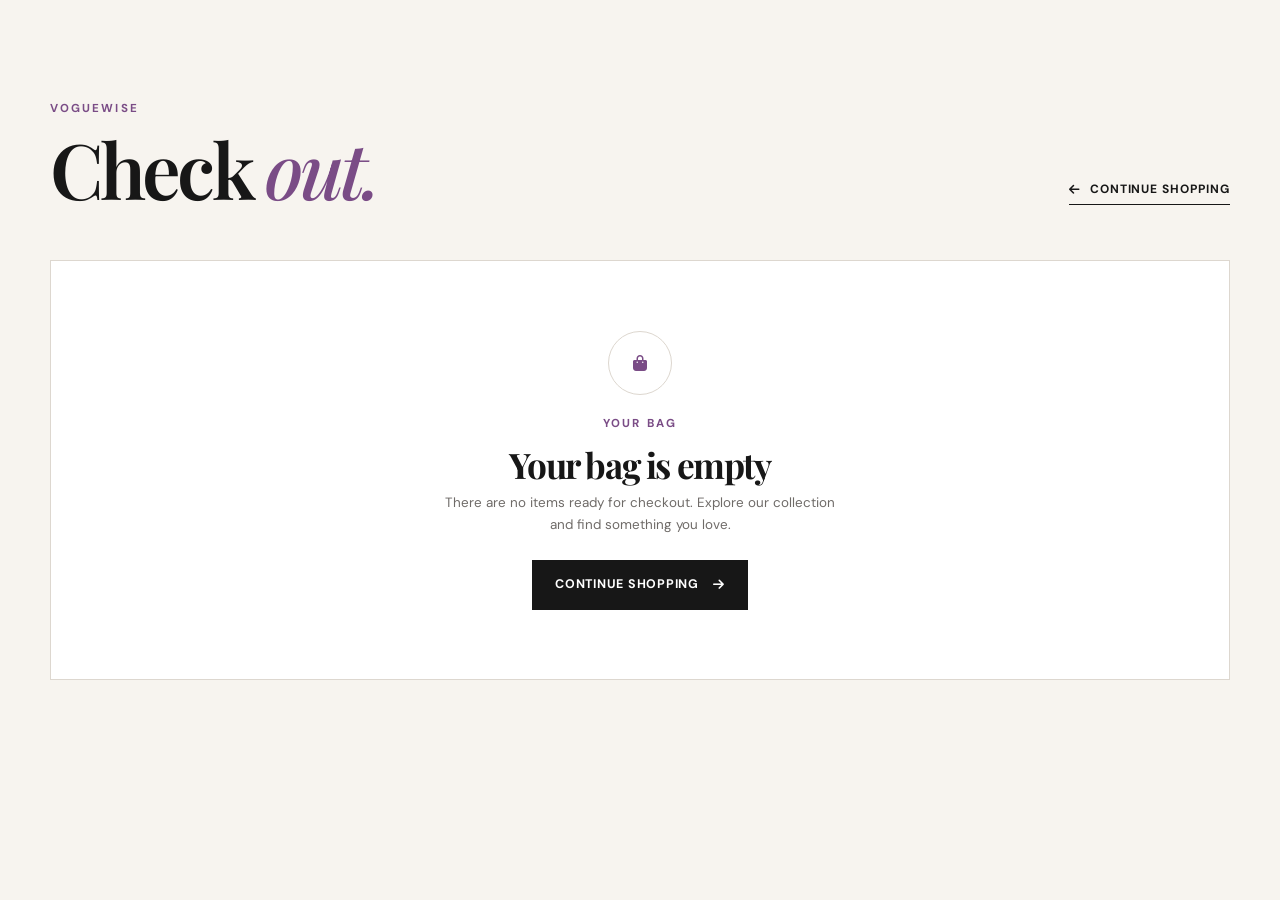
<file: templates/checkout.html>
<!DOCTYPE html>
<html lang="en">
<head>
  <meta charset="UTF-8">
  <meta name="viewport" content="width=device-width, initial-scale=1.0">
  <meta name="description" content="VogueWise checkout.">

  <title>Checkout | VogueWise</title>

  <!-- Google Fonts -->
  <link rel="preconnect" href="https://fonts.googleapis.com">
  <link rel="preconnect" href="https://fonts.gstatic.com" crossorigin>

  <link
    href="https://fonts.googleapis.com/css2?family=DM+Sans:wght@400;500;600;700&family=Playfair+Display:ital,wght@0,500;0,600;0,700;1,500;1,600&display=swap"
    rel="stylesheet"
  >

  <!-- Font Awesome -->
  <link
    rel="stylesheet"
    href="https://cdnjs.cloudflare.com/ajax/libs/font-awesome/6.5.2/css/all.min.css"
  >

  <!-- Main stylesheet -->
  <link rel="stylesheet" href="../css/fashion.css">

  <style>

    /* ========================================
       CHECKOUT PAGE ONLY
    ======================================== */

    .checkout-page,
    .checkout-page * {
      box-sizing: border-box;
    }

    .checkout-page {
      min-height: 100vh;
      padding: 100px 0 80px;
      background: var(--cream);
    }

    .checkout-container {
      width: min(1180px, calc(100% - 48px));
      margin: 0 auto;
    }

    .checkout-page h1,
    .checkout-page h2,
    .checkout-page h3,
    .checkout-page p {
      margin-top: 0;
    }

    .checkout-page button,
    .checkout-page input,
    .checkout-page select {
      font: inherit;
    }

    .checkout-page a {
      text-decoration: none;
    }

    /* ========================================
       HEADER
    ======================================== */

    .checkout-top {
      display: flex;
      align-items: flex-end;
      justify-content: space-between;
      gap: 30px;
      margin-bottom: 55px;
    }

    .checkout-top h1 {
      margin: 0;
      font-family: var(--heading-font);
      font-size: clamp(3rem, 6vw, 5.5rem);
      line-height: 0.95;
      letter-spacing: -0.05em;
      font-weight: 600;
    }

    .checkout-top h1 em {
      color: var(--accent);
      font-style: italic;
      font-weight: 500;
    }

    .continue-link {
      display: inline-flex;
      align-items: center;
      gap: 9px;
      padding-bottom: 5px;
      border-bottom: 1px solid var(--ink);
      color: var(--ink);
      font-size: 0.75rem;
      font-weight: 700;
      letter-spacing: 0.08em;
      text-transform: uppercase;
      transition:
        color 0.2s ease,
        border-color 0.2s ease;
    }

    .continue-link:hover {
      color: var(--accent);
      border-color: var(--accent);
    }

    /* ========================================
       MAIN GRID
    ======================================== */

    .checkout-layout {
      display: grid;
      grid-template-columns:
        minmax(0, 1.35fr)
        minmax(320px, 0.75fr);
      align-items: start;
      gap: 30px;
    }

    /* ========================================
       CARDS
    ======================================== */

    .checkout-section {
      padding: 34px;
      background: var(--white);
      border: 1px solid var(--line);
    }

    .checkout-section + .checkout-section {
      margin-top: 20px;
    }

    .checkout-section-header {
      margin-bottom: 28px;
    }

    .checkout-section-header .eyebrow {
      margin-bottom: 8px;
    }

    .checkout-section-header h2 {
      margin: 0;
      font-family: var(--heading-font);
      font-size: 1.8rem;
      line-height: 1.1;
      letter-spacing: -0.03em;
    }

    /* ========================================
       FORM
    ======================================== */

    .checkout-form {
      display: grid;
      gap: 20px;
    }

    .form-row {
      display: grid;
      grid-template-columns: repeat(2, 1fr);
      gap: 16px;
    }

    .form-group {
      display: flex;
      flex-direction: column;
      gap: 7px;
    }

    .form-group label {
      font-size: 0.7rem;
      font-weight: 700;
      letter-spacing: 0.07em;
      text-transform: uppercase;
    }

    .form-group input,
    .form-group select {
      width: 100%;
      padding: 14px 15px;
      border: 1px solid var(--line);
      border-radius: 0;
      outline: none;
      background: #faf9f7;
      color: var(--ink);
      font-family: var(--body-font);
      font-size: 0.88rem;
      transition:
        border-color 0.2s ease,
        background 0.2s ease;
    }

    .form-group input:focus,
    .form-group select:focus {
      border-color: var(--accent);
      background: var(--white);
    }

    /* ========================================
       PAYMENT
    ======================================== */

    .payment-note {
      display: flex;
      align-items: flex-start;
      gap: 13px;
      padding: 16px;
      background: var(--cream);
      border: 1px solid var(--line);
    }

    .payment-note i {
      flex-shrink: 0;
      margin-top: 3px;
      color: var(--accent);
    }

    .payment-note p {
      margin: 0;
      color: var(--muted);
      font-size: 0.78rem;
      line-height: 1.6;
    }

    /* ========================================
       ORDER SUMMARY
    ======================================== */

    .order-summary {
      position: sticky;
      top: 100px;
    }

    .order-items {
      display: flex;
      flex-direction: column;
      gap: 16px;
      margin-bottom: 24px;
    }

    .order-item {
      display: grid;
      grid-template-columns:
        64px
        minmax(0, 1fr)
        auto;
      align-items: center;
      gap: 13px;
      padding-bottom: 16px;
      border-bottom: 1px solid var(--line);
    }

    .order-item-image {
      width: 64px;
      height: 80px;
      overflow: hidden;
      background: var(--warm);
    }

    .order-item-image img {
      width: 100%;
      height: 100%;
      object-fit: cover;
    }

    .order-item-details {
      min-width: 0;
    }

    .order-item-details h3 {
      margin: 0 0 4px;
      font-family: var(--heading-font);
      font-size: 0.95rem;
      font-weight: 600;
      line-height: 1.2;
    }

    .order-item-details p {
      margin: 0;
      color: var(--muted);
      font-size: 0.72rem;
    }

    .order-item-price {
      white-space: nowrap;
      font-size: 0.8rem;
      font-weight: 700;
    }

    /* ========================================
       TOTALS
    ======================================== */

    .summary-lines {
      display: flex;
      flex-direction: column;
      gap: 12px;
      margin-bottom: 20px;
    }

    .summary-line {
      display: flex;
      align-items: center;
      justify-content: space-between;
      gap: 20px;
      font-size: 0.82rem;
    }

    .summary-line span {
      color: var(--muted);
    }

    .summary-total {
      display: flex;
      align-items: center;
      justify-content: space-between;
      gap: 20px;
      padding-top: 18px;
      margin-bottom: 22px;
      border-top: 1px solid var(--line);
    }

    .summary-total span {
      font-size: 0.82rem;
      font-weight: 700;
    }

    .summary-total strong {
      font-family: var(--heading-font);
      font-size: 1.5rem;
      font-weight: 600;
    }

    .place-order-button {
      width: 100%;
      justify-content: center;
    }

    .secure-checkout {
      display: flex;
      align-items: center;
      justify-content: center;
      gap: 7px;
      margin-top: 15px;
      color: var(--muted);
      font-size: 0.68rem;
    }

    .secure-checkout i {
      color: var(--accent);
    }

    /* ========================================
       EMPTY CART
    ======================================== */

    .checkout-empty {
      display: none;
      min-height: 420px;
      align-items: center;
      justify-content: center;
      flex-direction: column;
      padding: 60px 30px;
      background: var(--white);
      border: 1px solid var(--line);
      text-align: center;
    }

    .checkout-empty.show {
      display: flex;
    }

    .checkout-empty-icon {
      width: 64px;
      height: 64px;
      display: grid;
      place-items: center;
      margin-bottom: 20px;
      border: 1px solid var(--line);
      border-radius: 50%;
      color: var(--accent);
    }

    .checkout-empty h2 {
      margin-bottom: 10px;
      font-family: var(--heading-font);
      font-size: 2.2rem;
      line-height: 1;
    }

    .checkout-empty p:not(.eyebrow) {
      max-width: 400px;
      margin: 0 auto 25px;
      color: var(--muted);
      font-size: 0.84rem;
    }

    /* ========================================
       SUCCESS
    ======================================== */

    .checkout-success {
      display: none;
      min-height: 520px;
      align-items: center;
      justify-content: center;
      flex-direction: column;
      padding: 70px 30px;
      background: var(--white);
      border: 1px solid var(--line);
      text-align: center;
    }

    .checkout-success.show {
      display: flex;
    }

    .checkout-success-icon {
      width: 68px;
      height: 68px;
      display: grid;
      place-items: center;
      margin-bottom: 24px;
      border: 1px solid var(--accent);
      border-radius: 50%;
      color: var(--accent);
    }

    .checkout-success h2 {
      margin-bottom: 18px;
      font-family: var(--heading-font);
      font-size: clamp(2.7rem, 5vw, 4.5rem);
      line-height: 0.95;
    }

    .checkout-success h2 em {
      color: var(--accent);
      font-style: italic;
      font-weight: 500;
    }

    .checkout-success p:not(.eyebrow) {
      max-width: 450px;
      margin: 0 auto 28px;
      color: var(--muted);
      font-size: 0.86rem;
      line-height: 1.7;
    }

    /* ========================================
       RESPONSIVE
    ======================================== */

    @media (max-width: 900px) {

      .checkout-layout {
        grid-template-columns: 1fr;
      }

      .order-summary {
        position: static;
      }

    }

    @media (max-width: 600px) {

      .checkout-page {
        padding: 70px 0 50px;
      }

      .checkout-container {
        width: min(100% - 24px, 1180px);
      }

      .checkout-top {
        align-items: flex-start;
        flex-direction: column;
        gap: 20px;
        margin-bottom: 35px;
      }

      .checkout-top h1 {
        font-size: 3.5rem;
      }

      .checkout-section {
        padding: 25px 20px;
      }

      .form-row {
        grid-template-columns: 1fr;
      }

      .order-item {
        grid-template-columns:
          58px
          minmax(0, 1fr)
          auto;
      }

      .order-item-image {
        width: 58px;
        height: 74px;
      }

      .checkout-success,
      .checkout-empty {
        min-height: 420px;
        padding: 50px 20px;
      }

    }

    @media (max-width: 400px) {

      .checkout-top h1 {
        font-size: 3rem;
      }

      .checkout-section {
        padding: 22px 16px;
      }

      .order-item-price {
        font-size: 0.74rem;
      }

    }

  </style>

</head>

<body>

  <main class="checkout-page">

    <div class="checkout-container">

      <!-- HEADER -->

      <header class="checkout-top">

        <div>

          <p class="eyebrow">
            VOGUEWISE
          </p>

          <h1>
            Check <em>out.</em>
          </h1>

        </div>

        <a href="../index.html" class="continue-link">
          <i class="fas fa-arrow-left"></i>
          Continue Shopping
        </a>

      </header>


      <!-- EMPTY CART -->

      <section
        class="checkout-empty"
        id="checkoutEmpty"
      >

        <div class="checkout-empty-icon">
          <i class="fas fa-bag-shopping"></i>
        </div>

        <p class="eyebrow">
          YOUR BAG
        </p>

        <h2>
          Your bag is empty
        </h2>

        <p>
          There are no items ready for checkout.
          Explore our collection and find something
          you love.
        </p>

        <a
          href="../index.html#featured"
          class="button button-dark"
        >
          Continue Shopping
          <i class="fas fa-arrow-right"></i>
        </a>

      </section>


      <!-- CHECKOUT CONTENT -->

      <div
        class="checkout-layout"
        id="checkoutContent"
      >

        <!-- LEFT SIDE -->

        <div>

          <!-- CUSTOMER INFORMATION -->

          <section class="checkout-section">

            <div class="checkout-section-header">

              <p class="eyebrow">
                YOUR DETAILS
              </p>

              <h2>
                Customer information
              </h2>

            </div>

            <form
              class="checkout-form"
              id="checkoutForm"
            >

              <div class="form-group">

                <label for="email">
                  Email address
                </label>

                <input
                  type="email"
                  id="email"
                  name="email"
                  placeholder="you@example.com"
                  required
                >

              </div>


              <div class="form-row">

                <div class="form-group">

                  <label for="firstName">
                    First name
                  </label>

                  <input
                    type="text"
                    id="firstName"
                    name="firstName"
                    placeholder="First name"
                    required
                  >

                </div>

                <div class="form-group">

                  <label for="lastName">
                    Last name
                  </label>

                  <input
                    type="text"
                    id="lastName"
                    name="lastName"
                    placeholder="Last name"
                    required
                  >

                </div>

              </div>


              <div class="form-group">

                <label for="address">
                  Address
                </label>

                <input
                  type="text"
                  id="address"
                  name="address"
                  placeholder="Street address"
                  required
                >

              </div>


              <div class="form-row">

                <div class="form-group">

                  <label for="city">
                    City
                  </label>

                  <input
                    type="text"
                    id="city"
                    name="city"
                    placeholder="City"
                    required
                  >

                </div>

                <div class="form-group">

                  <label for="state">
                    State
                  </label>

                  <input
                    type="text"
                    id="state"
                    name="state"
                    placeholder="State"
                    required
                  >

                </div>

              </div>


              <div class="form-row">

                <div class="form-group">

                  <label for="country">
                    Country
                  </label>

                  <input
                    type="text"
                    id="country"
                    name="country"
                    placeholder="Country"
                    required
                  >

                </div>

                <div class="form-group">

                  <label for="phone">
                    Phone
                  </label>

                  <input
                    type="tel"
                    id="phone"
                    name="phone"
                    placeholder="Phone number"
                    required
                  >

                </div>

              </div>

            </form>

          </section>


          <!-- PAYMENT -->

          <section class="checkout-section">

            <div class="checkout-section-header">

              <p class="eyebrow">
                PAYMENT
              </p>

              <h2>
                Secure checkout
              </h2>

            </div>

            <div class="payment-note">

              <i class="fas fa-lock"></i>

              <p>
                This is a demo checkout for VogueWise.
                No real payment will be processed and
                no card information is required.
              </p>

            </div>

          </section>

        </div>


        <!-- RIGHT SIDE -->

        <aside class="checkout-section order-summary">

          <div class="checkout-section-header">

            <p class="eyebrow">
              YOUR ORDER
            </p>

            <h2>
              Order summary
            </h2>

          </div>


          <div
            class="order-items"
            id="orderItems"
          ></div>


          <div class="summary-lines">

            <div class="summary-line">

              <span>
                Subtotal
              </span>

              <strong>
                $<span id="checkoutSubtotal">0.00</span>
              </strong>

            </div>


            <div class="summary-line">

              <span>
                Shipping
              </span>

              <strong>
                $10.00
              </strong>

            </div>

          </div>


          <div class="summary-total">

            <span>
              Total
            </span>

            <strong>
              $<span id="checkoutTotal">10.00</span>
            </strong>

          </div>


          <button
            type="submit"
            form="checkoutForm"
            class="button button-dark place-order-button"
          >
            Place Order
            <i class="fas fa-arrow-right"></i>
          </button>


          <div class="secure-checkout">

            <i class="fas fa-lock"></i>

            <span>
              Secure demo checkout
            </span>

          </div>

        </aside>

      </div>


      <!-- SUCCESS -->

      <section
        class="checkout-success"
        id="orderSuccess"
      >

        <div class="checkout-success-icon">
          <i class="fas fa-check"></i>
        </div>

        <p class="eyebrow">
          ORDER CONFIRMED
        </p>

        <h2>
          Thank you for <em>shopping.</em>
        </h2>

        <p>
          Your order has been received successfully.
          We'll prepare your pieces for delivery and
          keep you updated along the way.
        </p>

        <a
          href="../index.html#featured"
          class="button button-dark"
        >
          Continue Shopping
          <i class="fas fa-arrow-right"></i>
        </a>

      </section>

    </div>

  </main>


  <script>

    document.addEventListener("DOMContentLoaded", () => {

      const checkoutContent =
        document.getElementById("checkoutContent");

      const checkoutEmpty =
        document.getElementById("checkoutEmpty");

      const orderSuccess =
        document.getElementById("orderSuccess");

      const orderItems =
        document.getElementById("orderItems");

      const checkoutSubtotal =
        document.getElementById("checkoutSubtotal");

      const checkoutTotal =
        document.getElementById("checkoutTotal");

      const checkoutForm =
        document.getElementById("checkoutForm");

      const shipping = 10;

      let cart = [];


      /* =========================
         GET CART
      ========================= */

      try {

        cart =
          JSON.parse(
            localStorage.getItem("voguewise-cart")
          ) || [];

      } catch (error) {

        cart = [];

      }


      /* =========================
         EMPTY CART
      ========================= */

      if (cart.length === 0) {

        checkoutContent.style.display = "none";

        checkoutEmpty.classList.add("show");

        return;
      }


      /* =========================
         RENDER ORDER
      ========================= */

      let subtotal = 0;

      orderItems.innerHTML = "";


      cart.forEach(item => {

        const quantity =
          Number(item.quantity) || 1;

        const price =
          Number(item.price) || 0;

        const itemTotal =
          price * quantity;

        subtotal += itemTotal;


        const orderItem =
          document.createElement("div");

        orderItem.className = "order-item";


        orderItem.innerHTML = `

          <div class="order-item-image">

            <img
              src="${item.image}"
              alt="${item.name}"
            >

          </div>


          <div class="order-item-details">

            <h3>
              ${item.name}
            </h3>

            <p>
              Qty: ${quantity}
            </p>

          </div>


          <div class="order-item-price">

            $${itemTotal.toFixed(2)}

          </div>

        `;


        orderItems.appendChild(orderItem);

      });


      /* =========================
         TOTALS
      ========================= */

      const total =
        subtotal + shipping;


      checkoutSubtotal.textContent =
        subtotal.toFixed(2);

      checkoutTotal.textContent =
        total.toFixed(2);


      /* =========================
         PLACE ORDER
      ========================= */

      checkoutForm.addEventListener(
        "submit",
        event => {

          event.preventDefault();

          checkoutContent.style.display =
            "none";

          checkoutEmpty.classList.remove(
            "show"
          );

          orderSuccess.classList.add(
            "show"
          );

          localStorage.removeItem(
            "voguewise-cart"
          );

        }
      );

    });

  </script>

</body>
</html>
</file>
<file: css/fashion.css>
* {
  margin: 0;
  padding: 0;
  box-sizing: border-box;
}

:root {
  --ink: #171717;
  --muted: #6f6b68;
  --cream: #f7f4ef;
  --warm: #eee9e1;
  --white: #ffffff;
  --accent: #7a4c86;
  --accent-light: #ead9ee;
  --line: #ddd7cf;
  --body-font: "DM Sans", sans-serif;
  --heading-font: "Playfair Display", serif;
  --container: 1160px;
}

html {
  scroll-behavior: smooth;
}

body {
  font-family: var(--body-font);
  color: var(--ink);
  background: var(--white);
  line-height: 1.6;
  overflow-x: hidden;
}

img {
  display: block;
  width: 100%;
}

button,
input,
select,
textarea {
  font: inherit;
}

button {
  cursor: pointer;
}

a {
  color: inherit;
  text-decoration: none;
}

.container {
  width: min(var(--container), calc(100% - 48px));
  margin-inline: auto;
}

.section {
  padding: 110px 0;
}

.eyebrow {
  margin-bottom: 14px;
  color: var(--accent);
  font-size: 0.72rem;
  font-weight: 700;
  letter-spacing: 0.18em;
}

h1,
h2,
h3,
.logo {
  font-family: var(--heading-font);
}

h1 {
  font-size: clamp(4rem, 8vw, 7.5rem);
  line-height: 0.91;
  font-weight: 600;
  letter-spacing: -0.055em;
}

h2 {
  font-size: clamp(2.6rem, 5vw, 4.5rem);
  line-height: 1;
  letter-spacing: -0.04em;
}

h1 em,
h2 em {
  color: var(--accent);
  font-weight: 500;
}

/* =========================
   HEADER
========================= */

.site-header {
  position: sticky;
  top: 0;
  z-index: 100;

  background: rgba(255, 255, 255, 0.94);
  backdrop-filter: blur(12px);

  border-bottom: 1px solid rgba(0, 0, 0, 0.07);
}

.nav {
  height: 78px;

  display: flex;
  align-items: center;
  justify-content: space-between;

  gap: 30px;
}

.logo {
  font-size: 1.8rem;
  font-weight: 700;
  letter-spacing: -0.04em;
}

.logo span {
  color: var(--accent);
}

.nav-links {
  display: flex;
  gap: 34px;

  list-style: none;
}

.nav-links a {
  font-size: 0.86rem;
  font-weight: 600;
  transition: color 0.2s ease;
}

.nav-links a:hover {
  color: var(--accent);
}

.nav-actions {
  display: flex;
  gap: 18px;
}

.nav-actions button,
.menu-toggle {
  position: relative;

  border: 0;
  background: none;

  color: var(--ink);

  font-size: 1rem;
}

.cart-count {
  position: absolute;
  top: -9px;
  right: -9px;

  width: 16px;
  height: 16px;

  display: grid;
  place-items: center;

  border-radius: 50%;

  background: var(--accent);
  color: var(--white);

  font-size: 0.6rem;
}

.menu-toggle {
  display: none;
}

/* =========================
   HERO
========================= */

.hero {
  min-height: calc(100vh - 78px);

  display: flex;
  align-items: center;

  padding: 65px 0;

  background: var(--cream);
}

.hero-content {
  display: grid;
  grid-template-columns: 0.9fr 1.1fr;
  align-items: center;

  gap: 70px;
}

.hero-copy {
  padding-left: 20px;
}

.hero-description {
  max-width: 470px;

  margin: 28px 0 34px;

  color: var(--muted);

  font-size: 1rem;
}

.hero-image {
  position: relative;

  height: min(720px, 78vh);

  overflow: hidden;
}

.hero-image img {
  height: 100%;
  object-fit: cover;
}

.hero-tag {
  position: absolute;
  bottom: 22px;
  left: 22px;

  display: flex;
  align-items: center;

  gap: 14px;

  padding: 16px 20px;

  background: rgba(255, 255, 255, 0.93);
}

.hero-tag span {
  color: var(--accent);

  font-size: 0.75rem;
  font-weight: 700;
}

.hero-tag p {
  font-size: 0.75rem;
  line-height: 1.3;
  letter-spacing: 0.1em;
  text-transform: uppercase;
}

/* =========================
   BUTTONS
========================= */

.button {
  display: inline-flex;
  align-items: center;

  gap: 14px;

  padding: 15px 23px;

  font-size: 0.78rem;
  font-weight: 700;
  letter-spacing: 0.06em;
  text-transform: uppercase;

  transition: 0.25s ease;
}

.button-dark {
  background: var(--ink);
  color: var(--white);
}

.button-dark:hover {
  background: var(--accent);
  transform: translateY(-2px);
}

.button-outline {
  border: 1px solid var(--ink);
}

.button-outline:hover {
  background: var(--ink);
  color: var(--white);
}

/* =========================
   SECTION HEADING
========================= */

.section-heading {
  display: flex;
  align-items: flex-end;
  justify-content: space-between;

  gap: 30px;

  margin-bottom: 45px;
}

.section-heading > p {
  max-width: 340px;

  color: var(--muted);

  font-size: 0.92rem;
}

.text-link {
  flex-shrink: 0;

  font-size: 0.8rem;
  font-weight: 700;
  letter-spacing: 0.08em;
  text-transform: uppercase;
}

.text-link i {
  margin-left: 8px;
  color: var(--accent);
}

/* =========================
   CATEGORIES
========================= */

.category-grid {
  display: grid;

  grid-template-columns: 1.35fr 1fr 1fr;
  grid-template-rows: 310px 310px;

  gap: 14px;
}

.category-card {
  position: relative;
  overflow: hidden;
}

.category-large {
  grid-row: span 2;
}

.category-card img {
  height: 100%;
  object-fit: cover;

  transition: transform 0.6s ease;
}

.category-card:hover img {
  transform: scale(1.045);
}

.category-overlay {
  position: absolute;
  inset: 0;

  display: flex;
  flex-direction: column;
  justify-content: flex-end;

  padding: 25px;

  color: var(--white);

  background: linear-gradient(
    transparent 45%,
    rgba(0, 0, 0, 0.72)
  );
}

.category-overlay span {
  font-size: 0.7rem;
  opacity: 0.75;
}

.category-overlay h3 {
  margin: 2px 0;
  font-size: 2.1rem;
}

.category-overlay p {
  font-size: 0.75rem;

  letter-spacing: 0.08em;
  text-transform: uppercase;
}

/* =========================
   PRODUCTS
========================= */

.products {
  background: var(--cream);
}

.product-grid {
  display: grid;
  grid-template-columns: repeat(4, 1fr);
  gap: 18px;
}

.product-card {
  min-width: 0;
}

.product-image {
  position: relative;

  height: 430px;

  overflow: hidden;

  background: var(--warm);
}

.product-image img {
  height: 100%;
  object-fit: cover;

  transition: transform 0.5s ease;
}

.product-card:hover .product-image img {
  transform: scale(1.035);
}

.quick-add {
  position: absolute;
  right: 14px;
  bottom: 14px;

  width: 44px;
  height: 44px;

  display: grid;
  place-items: center;

  border: 0;
  border-radius: 50%;

  background: var(--white);
  color: var(--ink);

  font-size: 1.4rem;

  box-shadow: 0 5px 18px rgba(0, 0, 0, 0.12);

  transition: 0.2s ease;
}

.quick-add:hover {
  background: var(--accent);
  color: var(--white);

  transform: translateY(-2px);
}

.product-label {
  position: absolute;
  top: 14px;
  left: 14px;

  padding: 6px 9px;

  background: var(--white);

  font-size: 0.62rem;
  font-weight: 700;
  letter-spacing: 0.08em;
}

.product-info {
  display: flex;
  justify-content: space-between;

  gap: 15px;

  padding: 17px 2px;
}

.product-info h3 {
  font-size: 1.08rem;
}

.product-info p {
  margin-top: 2px;

  color: var(--muted);

  font-size: 0.72rem;
}

.product-info strong {
  flex-shrink: 0;
  font-size: 0.85rem;
}

/* =========================
   EDITORIAL
========================= */

.editorial {
  display: grid;

  grid-template-columns: 1.1fr 0.9fr;

  align-items: center;

  gap: 90px;
}

.editorial-image {
  height: 650px;
  overflow: hidden;
}

.editorial-image img {
  height: 100%;
  object-fit: cover;
}

.editorial-copy p:not(.eyebrow) {
  max-width: 420px;

  margin: 28px 0 32px;

  color: var(--muted);
}

/* =========================
   SERVICES
========================= */

.services {
  padding: 65px 0;

  background: var(--ink);
  color: var(--white);
}

.service-grid {
  display: grid;

  grid-template-columns: repeat(4, 1fr);

  gap: 35px;
}

.service-grid div {
  padding-left: 22px;
  border-left: 1px solid #3b3b3b;
}

.service-grid i {
  margin-bottom: 15px;

  color: #c99bd3;

  font-size: 1.1rem;
}

.service-grid h3 {
  margin-bottom: 4px;
  font-size: 1.1rem;
}

.service-grid p {
  color: #aaa;
  font-size: 0.78rem;
}

/* =========================
   NEWSLETTER
========================= */

.newsletter {
  padding: 80px 0;

  background: var(--accent);
  color: var(--white);
}

.newsletter .eyebrow {
  color: var(--accent-light);
}

.newsletter-inner {
  display: grid;

  grid-template-columns: 1fr 1fr;

  align-items: end;

  gap: 60px;
}

.newsletter h2 {
  margin-bottom: 15px;
}

.newsletter-inner > div > p:last-child {
  max-width: 450px;

  color: var(--accent-light);

  font-size: 0.9rem;
}

.subscribe-form {
  display: flex;

  padding-bottom: 10px;

  border-bottom: 1px solid rgba(255, 255, 255, 0.7);
}

.subscribe-form input {
  flex: 1;
  min-width: 0;

  padding: 12px 0;

  border: 0;
  outline: 0;

  background: transparent;
  color: var(--white);
}

.subscribe-form input::placeholder {
  color: #e8ddea;
}

.subscribe-form button {
  flex-shrink: 0;

  border: 0;
  background: none;

  color: var(--white);

  font-size: 0.75rem;
  font-weight: 700;
  letter-spacing: 0.08em;
  text-transform: uppercase;
}

/* =========================
   FOOTER
========================= */

footer {
  padding: 65px 0 0;
  background: #f0ede8;
}

.footer-main {
  display: flex;
  justify-content: space-between;

  gap: 60px;

  padding-bottom: 60px;
}

.footer-brand {
  max-width: 300px;
}

.footer-brand > p {
  margin: 18px 0 25px;

  color: var(--muted);
  font-size: 0.85rem;
}

.social-links {
  display: flex;
  gap: 15px;
}

.social-links a {
  width: 35px;
  height: 35px;

  display: grid;
  place-items: center;

  border: 1px solid #cfc8bf;
  border-radius: 50%;

  font-size: 0.8rem;

  transition: 0.2s ease;
}

.social-links a:hover {
  border-color: var(--ink);

  background: var(--ink);
  color: var(--white);
}

.footer-links {
  display: grid;

  grid-template-columns: repeat(3, 150px);

  gap: 55px;
}

.footer-links h3 {
  margin-bottom: 17px;

  font-family: var(--body-font);

  font-size: 0.78rem;
  letter-spacing: 0.1em;
  text-transform: uppercase;
}

.footer-links a {
  display: block;

  margin: 9px 0;

  color: var(--muted);

  font-size: 0.78rem;
}

.footer-links a:hover {
  color: var(--accent);
}

.footer-bottom {
  display: flex;
  justify-content: space-between;

  padding: 20px 0;

  border-top: 1px solid var(--line);

  color: #888;

  font-size: 0.7rem;
}

/* =========================
   CART DRAWER
========================= */

.cart-overlay {
  position: fixed;
  inset: 0;
  z-index: 1100;

  background: rgba(0, 0, 0, 0.4);

  opacity: 0;
  visibility: hidden;

  transition:
    opacity 0.25s ease,
    visibility 0.25s ease;
}

.cart-overlay.open {
  opacity: 1;
  visibility: visible;
}

.cart-drawer {
  position: fixed;

  top: 0;
  right: 0;

  z-index: 1200;

  width: 430px;
  max-width: 100%;
  height: 100vh;

  display: flex;
  flex-direction: column;

  background: var(--white);

  transform: translateX(100%);
  transition: transform 0.3s ease;

  box-shadow: -10px 0 30px rgba(0, 0, 0, 0.12);
}

.cart-drawer.open {
  transform: translateX(0);
}

.cart-header {
  flex-shrink: 0;

  display: flex;
  align-items: flex-start;
  justify-content: space-between;

  gap: 20px;

  padding: 28px;

  border-bottom: 1px solid var(--line);
}

.cart-header h2 {
  margin: 0;

  font-family: var(--heading-font);

  font-size: 2rem;
  line-height: 1.1;
}

.cart-header .eyebrow {
  margin-bottom: 6px;
}

.cart-close {
  width: 40px;
  height: 40px;

  flex-shrink: 0;

  display: grid;
  place-items: center;

  padding: 0;

  border: 0;

  background: var(--cream);
  color: var(--ink);

  transition:
    background 0.2s ease,
    color 0.2s ease;
}

.cart-close:hover {
  background: var(--ink);
  color: var(--white);
}

.cart-items {
  flex: 1;
  min-height: 0;

  display: flex;
  flex-direction: column;

  overflow-y: auto;

  padding: 0 28px 20px;
}

.cart-item {
  display: grid;

  grid-template-columns: 72px minmax(0, 1fr);

  gap: 16px;

  padding: 20px 0;

  border-bottom: 1px solid var(--line);
}

.cart-item-image {
  width: 72px;
  height: 90px;

  overflow: hidden;

  background: var(--warm);
}

.cart-item-image img {
  width: 100%;
  height: 100%;

  object-fit: cover;
}

.cart-item-details {
  min-width: 0;

  display: flex;
  flex-direction: column;

  justify-content: space-between;

  min-height: 90px;
}

.cart-item-top {
  display: flex;

  align-items: flex-start;
  justify-content: space-between;

  gap: 12px;
}

.cart-item-top h3 {
  margin: 0;

  font-family: var(--heading-font);

  font-size: 1rem;
  font-weight: 500;

  line-height: 1.25;
}

.cart-item-top p {
  margin: 5px 0 0;

  color: var(--muted);

  font-size: 0.72rem;
  line-height: 1.3;
}

.cart-item-remove {
  width: 26px;
  height: 26px;

  flex-shrink: 0;

  display: grid;
  place-items: center;

  padding: 0;

  border: 0;
  background: transparent;

  color: var(--muted);

  font-size: 0.75rem;
}

.cart-item-remove:hover {
  color: var(--accent);
}

.cart-item-bottom {
  display: flex;

  align-items: center;
  justify-content: space-between;

  gap: 15px;

  margin-top: 12px;
}

.cart-item-bottom strong {
  flex-shrink: 0;

  color: var(--ink);

  font-size: 0.85rem;
  font-weight: 700;
}

.quantity-control {
  display: inline-flex;
  align-items: center;

  height: 30px;

  border: 1px solid var(--line);
  background: var(--white);
}

.quantity-control span {
  width: 30px;

  display: grid;
  place-items: center;

  color: var(--ink);

  font-size: 0.75rem;
  font-weight: 600;
}

.quantity-button {
  width: 30px;
  height: 30px;

  display: grid;
  place-items: center;

  padding: 0;

  border: 0;
  background: transparent;

  color: var(--ink);

  font-size: 0.65rem;
}

.quantity-button:hover {
  background: var(--cream);
}

.cart-empty {
  flex: 1;

  display: none;

  align-items: center;
  justify-content: center;

  flex-direction: column;

  padding: 40px 28px;

  text-align: center;
}

.cart-empty.show {
  display: flex;
}

.cart-empty i {
  margin-bottom: 20px;

  color: var(--accent);

  font-size: 2rem;
}

.cart-empty h3 {
  margin: 0 0 8px;

  font-family: var(--heading-font);

  font-size: 1.5rem;
}

.cart-empty p {
  max-width: 280px;

  margin: 0 0 25px;

  color: var(--muted);

  font-size: 0.85rem;
  line-height: 1.6;
}

.cart-footer {
  flex-shrink: 0;

  padding: 22px 28px;

  border-top: 1px solid var(--line);

  background: var(--white);
}

.cart-total {
  display: flex;

  align-items: center;
  justify-content: space-between;

  gap: 20px;

  margin-bottom: 18px;

  color: var(--ink);

  font-size: 0.85rem;
}

.cart-total strong {
  font-size: 1rem;
}

.checkout-button {
  width: 100%;

  display: flex;
  align-items: center;
  justify-content: center;

  gap: 10px;
}

/* =========================
   COLLECTIONS HERO
========================= */

.collections-hero {
  min-height: 420px;

  display: flex;
  align-items: center;

  position: relative;

  background-image:
    linear-gradient(
      rgba(0, 0, 0, 0.35),
      rgba(0, 0, 0, 0.35)
    ),
    url("https://images.unsplash.com/photo-1483985988355-763728e1935b?auto=format&fit=crop&w=1800&q=85");

  background-size: cover;
  background-position: center;

  color: #fff;
}

.collections-hero .section-heading {
  margin: 0;
}

.collections-hero .eyebrow,
.collections-hero h1 {
  color: #fff;
}

/* =========================================================
   TABLET
========================================================= */

@media (max-width: 1000px) {

  .container {
    width: min(var(--container), calc(100% - 40px));
  }

  .hero-content {
    grid-template-columns: 1fr 1fr;
    gap: 40px;
  }

  .hero-copy {
    padding-left: 0;
  }

  .hero-image {
    height: 600px;
  }

  .product-grid {
    grid-template-columns: repeat(2, 1fr);
  }

  .product-image {
    height: 500px;
  }

  .editorial {
    gap: 50px;
  }

  .editorial-image {
    height: 550px;
  }

  .service-grid {
    grid-template-columns: repeat(2, 1fr);
  }

  .footer-main {
    gap: 40px;
  }

  .footer-links {
    gap: 30px;
  }
}

/* =========================================================
   MOBILE
========================================================= */

@media (max-width: 700px) {

  /* ---------- GLOBAL ---------- */

  .container {
    width: calc(100% - 32px);
  }

  .section {
    padding: 72px 0;
  }

  .eyebrow {
    margin-bottom: 10px;
    font-size: 0.64rem;
    letter-spacing: 0.15em;
  }

  h1 {
    font-size: clamp(3.25rem, 15vw, 5rem);
    line-height: 0.92;
  }

  h2 {
    font-size: clamp(2.35rem, 11vw, 3.5rem);
  }

  /* ---------- HEADER ---------- */

  .nav {
    height: 68px;
    gap: 15px;
  }

  .logo {
    font-size: 1.55rem;
  }

  .menu-toggle {
    display: block;

    order: 2;

    width: 40px;
    height: 40px;

    display: grid;
    place-items: center;
  }

  .nav-actions {
    order: 3;
    gap: 14px;
  }

  .nav-links {
    position: absolute;

    top: 68px;
    left: 0;
    right: 0;

    z-index: 99;

    display: flex;
    flex-direction: column;

    gap: 0;

    padding: 8px 16px 18px;

    background: var(--white);

    border-bottom: 1px solid var(--line);

    box-shadow: 0 15px 30px rgba(0, 0, 0, 0.06);

    opacity: 0;
    visibility: hidden;

    transform: translateY(-10px);

    transition:
      opacity 0.2s ease,
      visibility 0.2s ease,
      transform 0.2s ease;
  }

  .nav-links.open {
    opacity: 1;
    visibility: visible;
    transform: translateY(0);
  }

  .nav-links li {
    width: 100%;
  }

  .nav-links a {
    display: block;

    padding: 14px 8px;

    border-bottom: 1px solid #eee;

    font-size: 0.88rem;
  }

  .nav-links li:last-child a {
    border-bottom: 0;
  }

  /* ---------- HERO ---------- */

  .hero {
    min-height: auto;
    padding: 42px 0 55px;
  }

  .hero-content {
    display: flex;
    flex-direction: column;

    align-items: stretch;

    gap: 32px;
  }

  .hero-copy {
    padding-left: 0;
  }

  .hero-copy .eyebrow {
    margin-bottom: 15px;
  }

  .hero-description {
    max-width: 100%;

    margin: 22px 0 28px;

    font-size: 0.9rem;
    line-height: 1.7;
  }

  .hero-copy .button {
    width: 100%;
    justify-content: center;
  }

  .hero-image {
    width: 100%;
    height: 430px;
  }

  .hero-tag {
    left: 14px;
    bottom: 14px;

    padding: 12px 15px;

    gap: 10px;
  }

  .hero-tag p {
    font-size: 0.65rem;
  }

  /* ---------- SECTION HEADINGS ---------- */

  .section-heading {
    align-items: flex-start;
    flex-direction: column;

    gap: 18px;

    margin-bottom: 30px;
  }

  .section-heading > p {
    max-width: 100%;
    font-size: 0.85rem;
  }

  .text-link {
    font-size: 0.72rem;
  }

  /* ---------- CATEGORIES ---------- */

  .category-grid {
    display: grid;

    grid-template-columns: 1fr 1fr;
    grid-template-rows: 260px 260px;

    gap: 10px;
  }

  .category-large {
    grid-column: 1 / -1;
    grid-row: auto;
  }

  .category-overlay {
    padding: 16px;
  }

  .category-overlay h3 {
    font-size: 1.6rem;
  }

  .category-overlay p {
    font-size: 0.62rem;
  }

  /* ---------- PRODUCTS ---------- */

  .product-grid {
    grid-template-columns: repeat(2, minmax(0, 1fr));
    gap: 22px 10px;
  }

  .product-image {
    height: 270px;
  }

  .quick-add {
    right: 10px;
    bottom: 10px;

    width: 38px;
    height: 38px;

    font-size: 1.15rem;
  }

  .product-label {
    top: 10px;
    left: 10px;

    padding: 5px 7px;

    font-size: 0.55rem;
  }

  .product-info {
    align-items: flex-start;

    gap: 8px;

    padding: 12px 0;
  }

  .product-info h3 {
    font-size: 0.9rem;
    line-height: 1.25;
  }

  .product-info p {
    font-size: 0.64rem;
    line-height: 1.35;
  }

  .product-info strong {
    font-size: 0.75rem;
  }

  /* ---------- EDITORIAL ---------- */

  .editorial {
    display: flex;
    flex-direction: column;

    align-items: stretch;

    gap: 35px;
  }

  .editorial-image {
    width: 100%;
    height: 430px;
  }

  .editorial-copy p:not(.eyebrow) {
    max-width: 100%;

    margin: 22px 0 28px;

    font-size: 0.9rem;
  }

  .editorial-copy .button {
    width: 100%;
    justify-content: center;
  }

  /* ---------- SERVICES ---------- */

  .services {
    padding: 55px 0;
  }

  .service-grid {
    grid-template-columns: 1fr 1fr;
    gap: 35px 20px;
  }

  .service-grid div {
    padding-left: 15px;
  }

  .service-grid h3 {
    font-size: 0.95rem;
  }

  .service-grid p {
    font-size: 0.7rem;
    line-height: 1.5;
  }

  /* ---------- NEWSLETTER ---------- */

  .newsletter {
    padding: 60px 0;
  }

  .newsletter-inner {
    display: flex;
    flex-direction: column;

    align-items: stretch;

    gap: 35px;
  }

  .newsletter-inner > div > p:last-child {
    font-size: 0.82rem;
  }

  .subscribe-form {
    width: 100%;
  }

  .subscribe-form input {
    font-size: 0.82rem;
  }

  .subscribe-form button {
    font-size: 0.68rem;
  }

  /* ---------- FOOTER ---------- */

  footer {
    padding: 50px 0 0;
  }

  .footer-main {
    display: flex;
    flex-direction: column;

    gap: 45px;

    padding-bottom: 45px;
  }

  .footer-brand {
    max-width: 100%;
  }

  .footer-links {
    width: 100%;

    grid-template-columns: repeat(3, 1fr);

    gap: 15px;
  }

  .footer-links h3 {
    font-size: 0.68rem;
    margin-bottom: 12px;
  }

  .footer-links a {
    margin: 8px 0;
    font-size: 0.68rem;
  }

  .footer-bottom {
    padding: 18px 0;

    font-size: 0.62rem;
  }

  /* ---------- CART ---------- */

  .cart-drawer {
    width: 100%;
  }

  .cart-header {
    padding: 20px 16px;
  }

  .cart-header h2 {
    font-size: 1.75rem;
  }

  .cart-items {
    padding: 0 16px 20px;
  }

  .cart-footer {
    padding: 18px 16px;
  }

  .cart-item {
    grid-template-columns: 62px minmax(0, 1fr);

    gap: 12px;

    padding: 16px 0;
  }

  .cart-item-image {
    width: 62px;
    height: 80px;
  }

  .cart-item-details {
    min-height: 80px;
  }

  .cart-item-top h3 {
    font-size: 0.88rem;
  }

  .cart-item-top p {
    font-size: 0.65rem;
  }

  .cart-item-bottom {
    gap: 8px;
  }

  .quantity-control {
    height: 28px;
  }

  .quantity-control span {
    width: 27px;
  }

  .quantity-button {
    width: 27px;
    height: 28px;
  }

  .cart-item-bottom strong {
    font-size: 0.76rem;
  }

  .cart-empty {
    padding: 30px 20px;
  }

  .cart-empty h3 {
    font-size: 1.3rem;
  }

  .cart-empty p {
    font-size: 0.78rem;
  }

  /* ---------- COLLECTIONS HERO ---------- */

  .collections-hero {
    min-height: 330px;

    background-position: center;
  }

  .collections-hero .section-heading {
    margin: 0;
  }
}

/* =========================================================
   SMALL PHONES
========================================================= */

@media (max-width: 420px) {

  .container {
    width: calc(100% - 24px);
  }

  .nav {
    height: 64px;
  }

  .nav-links {
    top: 64px;
  }

  .logo {
    font-size: 1.4rem;
  }

  .nav-actions {
    gap: 11px;
  }

  .menu-toggle {
    width: 36px;
    height: 36px;
  }

  .hero {
    padding-top: 34px;
  }

  h1 {
    font-size: 3.15rem;
  }

  h2 {
    font-size: 2.3rem;
  }

  .hero-image {
    height: 370px;
  }

  .category-grid {
    grid-template-rows: 230px 230px;
  }

  .category-overlay h3 {
    font-size: 1.4rem;
  }

  .category-overlay p {
    display: none;
  }

  .product-image {
    height: 235px;
  }

  .product-info {
    flex-direction: column;
    gap: 5px;
  }

  .product-info strong {
    font-size: 0.75rem;
  }

  .editorial-image {
    height: 360px;
  }

  .service-grid {
    gap: 30px 12px;
  }

  .footer-links {
    gap: 8px;
  }

  .footer-links a {
    font-size: 0.63rem;
  }

  .footer-bottom span {
    font-size: 0.58rem;
  }
}
</file>
